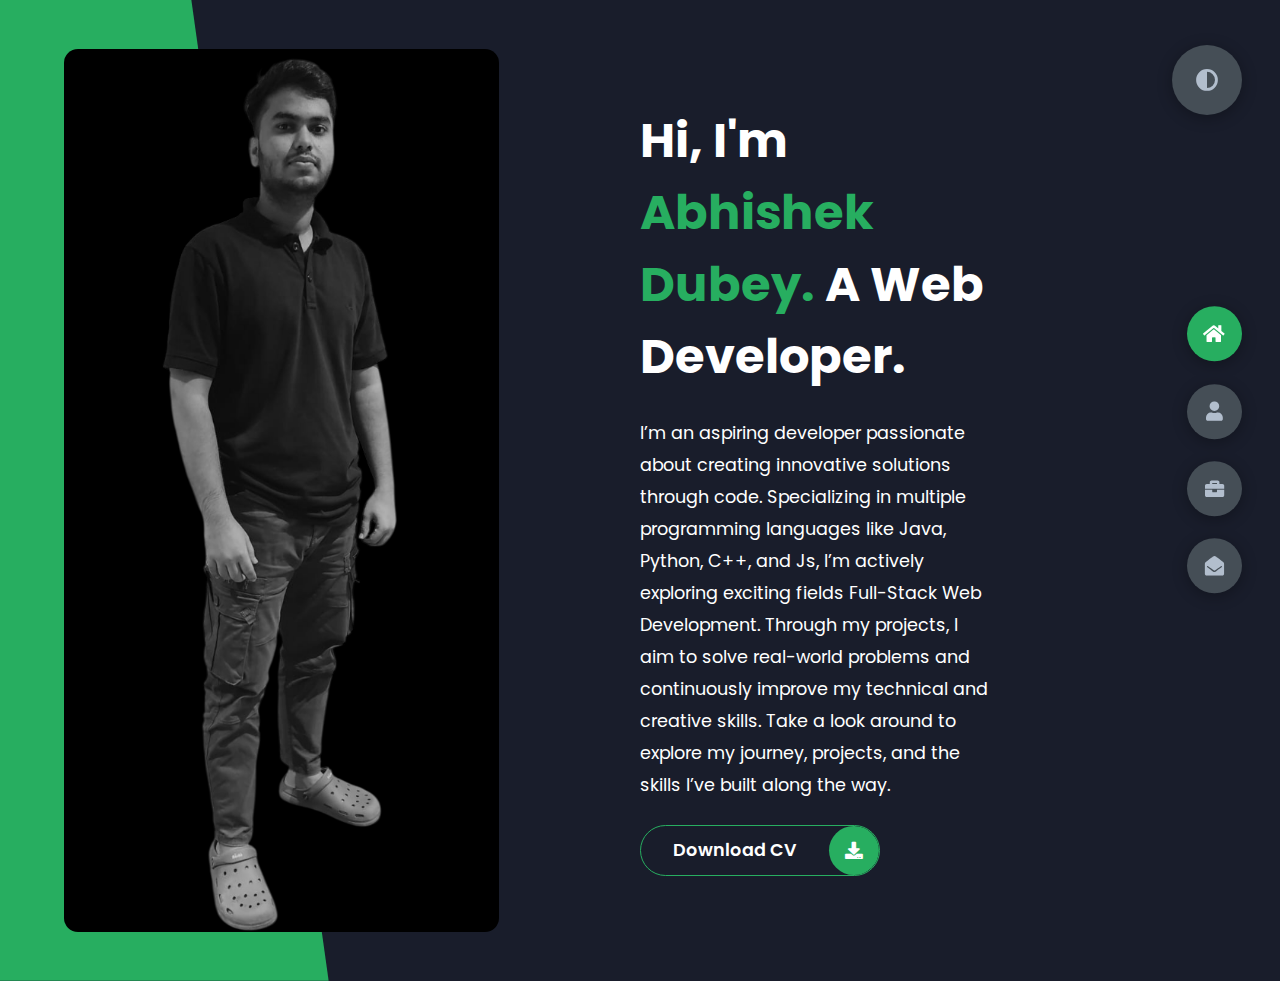
<file: index.html>
<!DOCTYPE html>
<html lang="en">
<head>
    <meta charset="UTF-8">
    <meta http-equiv="X-UA-Compatible" content="IE=edge">
    <meta name="viewport" content="width=device-width, initial-scale=1.0">
    <title>Portfolio</title>
    <link rel="stylesheet" href="./style.css">
    <link rel="preconnect" href="https://fonts.googleapis.com">
    <link rel="preconnect" href="https://fonts.gstatic.com" crossorigin>
    <link rel="stylesheet" href="https://cdnjs.cloudflare.com/ajax/libs/font-awesome/5.15.4/css/all.min.css" integrity="sha512-1ycn6IcaQQ40/MKBW2W4Rhis/DbILU74C1vSrLJxCq57o941Ym01SwNsOMqvEBFlcgUa6xLiPY/NS5R+E6ztJQ==" crossorigin="anonymous" referrerpolicy="no-referrer" />
    <link href="https://fonts.googleapis.com/css2?family=Poppins:wght@400;500;600;700;800&display=swap" rel="stylesheet">
</head>
<body class="main-content">
    <header class="container header active" id="home">
        <div class="header-content">
            <div class="left-header">
                <div class="h-shape"></div>
                <div class="image">
                    <!-- <img src="./my-image.png" alt=""> -->
                    <img src="./myimage-Photoroom.png" alt="">
                </div>
            </div>
            <div class="right-header">
                <h1 class="name">
                    Hi, I'm <span>Abhishek Dubey.</span>
                    A Web Developer.
                </h1>
                <p>
                    I’m an aspiring developer passionate about creating innovative solutions through code.
                    Specializing in multiple programming languages like Java, Python, C++, and Js, I’m actively exploring exciting fields Full-Stack Web Development. Through my projects, I aim to solve real-world problems and continuously improve my technical and creative skills. Take a look around to explore my journey, projects, and the skills I’ve built along the way.
                </p>
                <div class="btn-con">
                    <a href="" class="main-btn">
                        <span class="btn-text">Download CV</span>
                        <span class="btn-icon"><i class="fas fa-download"></i></span>
                    </a>
                </div>
            </div>
        </div>
    </header>
    <main>
        <section class="container about" id="about">
            <div class="main-title">
                <h2>About <span>me</span><span class="bg-text">my stats</span></h2>
            </div>
            <div class="about-container">
                <div class="left-about">
                    <h4>Information About me</h4>
                    <p>
                        Hi! I’m a final-year Computer Science student with a passion for coding and building creative solutions. I’m currently focused on sharpening my skills in full-stack web development and working on projects that solve real-world problems. I enjoy working with programming languages like Java, Python, C++, and PHP and love learning new tools to expand my knowledge. Coding gives me the chance to turn ideas into reality, and that’s what excites me the most. Outside of coding, I spend my time exploring tech trends, working on personal projects, and brainstorming new ideas.
                    </p>
                    <div class="btn-con">
                        <a href="#" class="main-btn">
                            <span class="btn-text">Download CV</span>
                            <span class="btn-icon"><i class="fas fa-download"></i></span>
                        </a>
                    </div>
                </div>
               
            </div>
            <div class="about-stats">
                <h4 class="stat-title">My Skills</h4>
                <div class="progress-bars">
                    <div class="progress-bar">
                        <p class="prog-title">html</p>
                        <div class="progress-con">
                            <p class="prog-text">90%</p>
                            <div class="progress">
                                <span class="html"></span>
                            </div>
                        </div>
                    </div>
                    <div class="progress-bar">
                        <p class="prog-title">css</p>
                        <div class="progress-con">
                            <p class="prog-text">85%</p>
                            <div class="progress">
                                <span class="css"></span>
                            </div>
                        </div>
                    </div>
                    <div class="progress-bar">
                        <p class="prog-title">javascript</p>
                        <div class="progress-con">
                            <p class="prog-text">60%</p>
                            <div class="progress">
                                <span class="js"></span>
                            </div>
                        </div>
                    </div>
                    <div class="progress-bar">
                        <p class="prog-title">java</p>
                        <div class="progress-con">
                            <p class="prog-text">70%</p>
                            <div class="progress">
                                <span class="react"></span>
                            </div>
                        </div>
                    </div>
                    <div class="progress-bar">
                        <p class="prog-title">python</p>
                        <div class="progress-con">
                            <p class="prog-text">70%</p>
                            <div class="progress">
                                <span class="node"></span>
                            </div>
                        </div>
                    </div>
                    <div class="progress-bar">
                        <p class="prog-title">MySql</p>
                        <div class="progress-con">
                            <p class="prog-text">85%</p>
                            <div class="progress">
                                <span class="python"></span>
                            </div>
                        </div>
                    </div>
                </div>
            </div>
            
            
        </section>
        <!-- <section class="container" id="portfolio">
            <div class="main-title">
                <h2>My <span>Portfolio</span><span class="bg-text">My Work</span></h2>
            </div>
            <p class="port-text">
                Here’s some of the work I’ve done using different programming languages.
            </p>
            <div class="portfolios">
                <div class="portfolio-item">
                    <div class="image">
                        <img src="./p.jpg" alt="">
                    </div>
                    <div class="hover-items">
                        <h3>Project Source</h3>
                        <div class="icons">
                            <a href="https://github.com/abhisheksunildubey?tab=repositories" class="icon">
                                <i class="fab fa-github"></i>
                            </a>
                        </div>
                    </div>
                    <div class=project-txt>
                        <h3 class="header">Student exam performance prediction</h3>
                        <p>This project predicts students' exam performance using factors like gender, parental education, test preparation, and scores. Built with machine learning in Python, it identifies patterns to help educators provide targeted support. It demonstrates your skills in data analysis and predictive modeling.</p>
    
                    </div >
                </div>
        
                
            </div>
            <div class="portfolios">
                <div class="portfolio-item">
                    <div class="image">
                        <img src="./p.jpg" alt="">
                    </div>
                    <div class="hover-items">
                        <h3>Project Source</h3>
                        <div class="icons">
                            <a href="https://github.com/abhisheksunildubey?tab=repositories" class="icon">
                                <i class="fab fa-github"></i>
                            </a>
                        </div>
                    </div>
                    <div class=project-txt>
                        <h3 class="header">Student exam performance prediction</h3>
                        <p>This project predicts students' exam performance using factors like gender, parental education, test preparation, and scores. Built with machine learning in Python, it identifies patterns to help educators provide targeted support. It demonstrates your skills in data analysis and predictive modeling.</p>
    
                    </div >
                </div>
        
                
            </div>
        </section> -->

        <section class="container" id="portfolio">
            <div class="main-title">
                <h2>My <span>Portfolio</span><span class="bg-text">My Work</span></h2>
            </div>
            <p class="port-text">
                Here’s some of the work I’ve done using different programming languages.
            </p>
            <div class="portfolios">
                <!-- Portfolio Item 1 -->
                <div class="portfolio-item">
                    <div class="image">
                        <img src="./p.jpg" alt="Project Image">
                    </div>
                    <div class="project-txt">
                        <h3 class="header">Student Exam Performance Prediction</h3>
                        <p>
                            This project predicts students' exam performance using factors like gender, parental education, test preparation, and scores. Built with machine learning in Python, it identifies patterns to help educators provide targeted support. It demonstrates your skills in data analysis and predictive modeling.
                        </p>
                    </div>
                </div>
                <!-- Portfolio Item 2 -->
               
        </section>
        

        
        <section class="container contact" id="contact">
            <div class="contact-container">
                <div class="main-title">
                    <h2>Contact <span>Me</span><span class="bg-text">Contact</span></h2>
                </div>
                <div class="contact-content-con">
                    <div class="left-contact">
                        <h4>Contact me here</h4>
                        <p>
                            Feel free to reach out 😊 I’m happy to connect!
                        </p>
                        <div class="contact-info">
                            <div class="contact-item">
                                <div class="icon">
                                    <i class="fas fa-map-marker-alt"></i>
                                    <span>Location</span>
                                </div>
                                <p>
                                    : Mumbai, India
                                </p>
                            </div>
                            <div class="contact-item">
                                <div class="icon">
                                    <i class="fas fa-envelope"></i>
                                    <span>Email</span>
                                </div>
                                <p>
                                    <span>: abhishekdubey6943@gmail.com</span>
                                </p>
                            </div>
                            
                            <div class="contact-item">
                                <div class="icon">
                                    <i class="fas fa-globe-africa"></i>
                                    <span>Languages</span>
                                </div>
                                <p>
                                    <span>: English, Hindi</span>
                                </p>
                            </div>
                        </div>
                        <div class="contact-icons">
                            <div class="contact-icon">
                                <a href="https://x.com/geek_abhishekd" target="_blank">
                                    <i class="fab fa-twitter"></i>
                                </a>
                                <a href="https://github.com/abhisheksunildubey?tab=repositories" target="_blank">
                                    <i class="fab fa-github"></i>
                                </a>
                                <a href="https://www.linkedin.com/in/abhishek-dubey-a48b01250/" target="_blank">
                                    <i class="fab fa-linkedin"></i>
                                </a>
                            </div>
                        </div>
                    </div>
                    <div class="right-contact">
                        <form action="" class="contact-form">
                            <div class="input-control i-c-2">
                                <input type="text" required placeholder="YOUR NAME">
                                <input type="email" required placeholder="YOUR EMAIL">
                            </div>
                            <div class="input-control">
                                <input type="text" required placeholder="ENTER SUBJECT">
                            </div>
                            <div class="input-control">
                                <textarea name="" id="" cols="15" rows="8" placeholder="Message Here..."></textarea>
                            </div>
                            <div class="submit-btn">
                                <a href="#" class="main-btn">
                                    <span class="btn-text">Download CV</span>
                                    <span class="btn-icon"><i class="fas fa-download"></i></span>
                                </a>
                            </div>
                        </form>
                    </div>
                </div>
            </div>
        </section>
    </main>

    <div class="controls">
        <div class="control active-btn" data-id="home" >
            <i class="fas fa-home"></i>
        </div>
        <div class="control" data-id="about">
            <i class="fas fa-user"></i>
        </div>
        <div class="control" data-id="portfolio">
            <i class="fas fa-briefcase"></i>
        </div>
        <div class="control" data-id="contact">
            <i class="fas fa-envelope-open"></i>
        </div>
    </div>
    <div class="theme-btn">
        <i class="fas fa-adjust"></i>
    </div>
    <script src="app.js"></script>
</body>
</html>
</file>
<file: style.css>
* {
    margin: 0;
    padding: 0;
    box-sizing: border-box;
    list-style: none;
  }
  
  :root {
    --color-primary: #191d2b;
    --color-secondary: #27AE60;
    --color-white: #FFFFFF;
    --color-black: #000;
    --color-grey0: #f8f8f8;
    --color-grey-1: #dbe1e8;
    --color-grey-2: #b2becd;
    --color-grey-3: #6c7983;
    --color-grey-4: #454e56;
    --color-grey-5: #2a2e35;
    --color-grey-6: #12181b;
    --br-sm-2: 14px;
    --box-shadow-1: 0 3px 15px rgba(0,0,0,.3);
  }
  
  .light-mode {
    --color-primary: #FFFFFF;
    --color-secondary: #F56692;
    --color-white: #454e56;
    --color-black: #000;
    --color-grey0: #f8f8f8;
    --color-grey-1: #6c7983;
    --color-grey-2: #6c7983;
    --color-grey-3: #6c7983;
    --color-grey-4: #454e56;
    --color-grey-5: #f8f8f8;
    --color-grey-6: #12181b;
  }
  
  body {
    background-color: var(--color-primary);
    font-family: "Poppins", sans-serif;
    font-size: 1.1rem;
    color: var(--color-white);
    transition: all 0.4s ease-in-out;
  }
  
  a {
    display: inline-block;
    text-decoration: none;
    color: inherit;
    font-family: inherit;
  }
  
  header {
    min-height: 100vh;
    color: var(--color-white);
    overflow: hidden;
    padding: 0 !important;
  }
  
  section {
    min-height: 100vh;
    width: 100%;
    position: absolute;
    left: 0;
    top: 0;
    padding: 3rem 18rem;
  }
  
  .container {
    display: none;
    transform: translateY(-100%) scale(0);
    transition: all 0.4s ease-in-out;
    background-color: var(--color-primary);
  }
  
  .active {
    display: block;
    animation: appear 1s ease-in-out;
    transform: translateY(0) scaleY(1);
  }
  @keyframes appear {
    0% {
      transform: translateY(-100%) scaleY(0);
    }
    100% {
      transform: translateY(0) scaleY(1);
    }
  }
  
  .controls {
    position: fixed;
    z-index: 10;
    top: 50%;
    right: 3%;
    display: flex;
    flex-direction: column;
    align-items: center;
    justify-content: center;
    transform: translateY(-50%);
  }
  .controls .control {
    padding: 1rem;
    cursor: pointer;
    background-color: var(--color-grey-4);
    width: 55px;
    height: 55px;
    border-radius: 50%;
    display: flex;
    justify-content: center;
    align-items: center;
    margin: 0.7rem 0;
    box-shadow: var(--box-shadow-1);
  }
  .controls .control i {
    font-size: 1.2rem;
    color: var(--color-grey-2);
    pointer-events: auto;
  }
  .controls .active-btn {
    background-color: var(--color-secondary);
    transition: all 0.4s ease-in-out;
  }
  .controls .active-btn i {
    color: var(--color-white);
  }
  
  .theme-btn {
    top: 5%;
    right: 3%;
    width: 70px;
    height: 70px;
    border-radius: 50%;
    background-color: var(--color-grey-4);
    cursor: pointer;
    position: fixed;
    display: flex;
    justify-content: center;
    align-items: center;
    box-shadow: 0 3px 15px rgba(0, 0, 0, 0.3);
    transition: all 0.1s ease-in-out;
  }
  .theme-btn:active {
    transform: translateY(-3px);
  }
  .theme-btn i {
    font-size: 1.4rem;
    color: var(--color-grey-2);
    pointer-events: none;
  }
  
  /*Header-content*/
  .header-content {
    display: grid;
    grid-template-columns: repeat(2, 1fr);
    min-height: 100vh;
  }
  .header-content .left-header {
    display: flex;
    align-items: center;
    position: relative;
  }
  .header-content .left-header .h-shape {
    transition: all 0.4s ease-in-out;
    width: 65%;
    height: 100%;
    background-color: var(--color-secondary);
    position: absolute;
    left: 0;
    top: 0;
    z-index: -1;
    clip-path: polygon(0 0, 46% 0, 79% 100%, 0% 100%);
  }
  .header-content .left-header .image {
    border-radius: var(--br-sm-2);
    height: 90%;
    width: 68%;
    margin-left: 4rem;
    background-color: var(--color-black);
    transition: all 0.4s ease-in-out;
  }
  .header-content .left-header .image img {
    width: 100%;
    height: 100%;
    object-fit: cover;
    transition: all 0.4s ease-in-out;
    filter: grayscale(100%);
  }
  .header-content .left-header .image img:hover {
    filter: grayscale(0);
  }
  .header-content .right-header {
    display: flex;
    flex-direction: column;
    justify-content: center;
    padding-right: 18rem;
  }
  .header-content .right-header .name {
    font-size: 3rem;
  }
  .header-content .right-header .name span {
    color: var(--color-secondary);
  }
  .header-content .right-header p {
    margin: 1.5rem 0;
    line-height: 2rem;
  }
  
  /*About*/
  .about-container {
    display: grid;
    padding-top: 3.5rem;
    padding-bottom: 5rem;
  }
  
  .about-container .left-about {
    padding-left: 5rem;
  }
  .about-container .left-about p {
    line-height: 2rem;
    padding: 1rem;
    color: var(--color-grey-1);
  }
  .about-container .left-about h4 {
    display: flex;
    justify-content: center;
    font-size: 2rem;
    text-transform: uppercase;
  }
  
  .about-stats {
    padding-bottom: 4rem;
  }
  .about-stats .progress-bars {
    display: grid;
    grid-template-columns: repeat(2, 1fr);
    grid-gap: 2rem;
  }
  .about-stats .progress-bars .progress-bar {
    display: flex;
    flex-direction: column;
  }
  .about-stats .progress-bars .progress-bar .prog-title {
    text-transform: uppercase;
    font-weight: 500;
  }
  .about-stats .progress-bars .progress-bar .progress-con {
    display: flex;
    align-items: center;
  }
  .about-stats .progress-bars .progress-bar .progress-con .prog-text {
    color: var(--color-grey-2);
  }
  .about-stats .progress-bars .progress-bar .progress-con .progress {
    width: 100%;
    height: 0.45rem;
    background-color: var(--color-grey-4);
    margin-left: 1rem;
    position: relative;
  }
  .about-stats .progress-bars .progress-bar .progress-con .progress span {
    position: absolute;
    top: 0;
    left: 0;
    height: 100%;
    background-color: var(--color-secondary);
    transition: all 0.4s ease-in-out;
    width: 60%;
  }
  .about-stats .progress-bars .progress-bar .progress-con .progress .html {
    width: 80%;
  }
  .about-stats .progress-bars .progress-bar .progress-con .progress .css {
    width: 95%;
  }
  .about-stats .progress-bars .progress-bar .progress-con .progress .js {
    width: 75%;
  }
  .about-stats .progress-bars .progress-bar .progress-con .progress .react {
    width: 60%;
  }
  .about-stats .progress-bars .progress-bar .progress-con .progress .node {
    width: 87%;
  }
  .about-stats .progress-bars .progress-bar .progress-con .progress .python {
    width: 70%;
  }
  
  .stat-title {
    text-transform: uppercase;
    font-size: 1.4rem;
    text-align: center;
    padding: 3.5rem 0;
    position: relative;
  }
  .stat-title::before {
    content: "";
    position: absolute;
    left: 50%;
    top: 0;
    width: 40%;
    height: 1px;
    background-color: var(--color-grey-5);
    transform: translateX(-50%);
  }
  .port-text {
    padding: 2rem 0;
    text-align: center;
    font-size: 1.5rem;
    font-weight: 600;
  }
  
.portfolios {
  display: grid;
  grid-template-columns: repeat(auto-fit, minmax(250px, 1fr));
  grid-gap: 2rem;
  margin-top: 3rem;
  grid-template-columns: repeat(2, 1fr);
  flex-direction: column;
  flex-wrap: wrap;
}
.portfolios .project-txt {
  display: flex;
  flex-direction: column;
  height: auto;
  justify-content: center;
  text-align: center;
  width: 100%;
}
.portfolios .portfolio-item {
  background-color: white;
  border-radius: 1.7rem;
  box-shadow: 0 0 10px rgba(0,0,0,.1);
  display: flex;
  flex-direction: column;
  align-items: center;
}
.portfolios .project-txt p {
  color: #767676;
  font-size: 1.1rem;
  font-weight: 500;
  text-align: center;
  text-transform: none;
}
.portfolios .project-txt h3 {
  align-items: center;
  color: var(--color-secondary);
  font-size: 1.7rem;
  gap: .2rem;
  justify-content: center;
  margin-bottom: 2rem;
  position: relative;
  text-transform: none;
}
.portfolios .image img {
  height: auto;
  width: 100%;
}
.portfolios .image {
  background-color: white;
  border-radius: 1.7rem;
  box-shadow: 0 0 10px rgba(0,0,0,.2);
  height: auto;
  overflow: hidden;
  width: 100%;
}
.portfolios .portfolio-item {
  position: relative;
  border-radius: 15px;
}
.portfolios .portfolio-item img {
  width: 100%;
  height: auto;
  object-fit: cover;
  border-radius: 15px;
}
  /* .portfolios .portfolio-item .hover-items {
    width: 100%;
    height: 100%;
    background-color: var(--color-secondary);
    position: absolute;
    left: 0;
    top: 0;
    border-radius: 15px;
    display: flex;
    justify-content: center;
    align-items: center;
    flex-direction: column;
    opacity: 0;
    transform: scale(0);
    transition: all 0.4s ease-in-out;
  }
  .portfolios .portfolio-item .hover-items h3 {
    font-size: 1.5rem;
    color: var(--color-white);
    margin-bottom: 1.5rem;
  }
  .portfolios .portfolio-item .hover-items .icons {
    display: flex;
    justify-content: center;
    align-items: center;
  }
  .portfolios .portfolio-item .hover-items .icons .icon {
    background-color: var(--color-primary);
    border-radius: 50%;
    width: 50px;
    height: 50px;
    display: flex;
    align-items: center;
    justify-content: center;
    margin: 0 1rem;
    cursor: pointer;
    transition: all 0.4s ease-in-out;
  }
  .portfolios .portfolio-item .hover-items .icons .icon i {
    font-size: 1.5rem;
    color: var(--color-white);
    margin: 0 1rem;
  }
  .portfolios .portfolio-item .hover-items .icons .icon:hover {
    background-color: var(--color-white);
  }
  .portfolios .portfolio-item .hover-items .icons .icon:hover i {
    color: var(--color-primary);
  }
  
  .portfolio-item:hover .hover-items {
    opacity: 1;
    transform: scale(1);
  } */




  .portfolios .portfolio-item .hover-items {
    width: 100%;
    height: 100%;
    background-color: var(--color-secondary);
    position: absolute;
    left: 0;
    top: 0;
    border-radius: 15px;
    display: flex;

    justify-content: center;
    align-items: center;
    flex-direction: column;
    opacity: 0;
    transform: scale(0);
    transition: all 0.4s ease-in-out;
    pointer-events: none;
    }
    .portfolios .portfolio-item .hover-items header {
      font-size: 1.5rem;
      color: var(--color-white);
      margin-bottom: 1.5rem;
      pointer-events: none;
    }
 
  .portfolios .portfolio-item .hover-items .icons {
    display: flex;
    justify-content: center;
    align-items: center;
  }
  .portfolios .portfolio-item .hover-items .icons .icon {
    background-color: var(--color-primary);
    border-radius: 50%;
    width: 50px;
    height: 50px;
    display: flex;
    align-items: center;
    justify-content: center;
    margin: 0 1rem;
    cursor: pointer;
    transition: all 0.4s ease-in-out;
  }
  .portfolios .portfolio-item .hover-items .icons .icon i {
    pointer-events: none;
    font-size: 1.5rem;
    color: var(--color-white);
    margin: 0 1rem;

  }
  .portfolios .portfolio-item .hover-items .icons .icon:hover {
    background-color: var(--color-white);
  }
  .portfolios .portfolio-item .hover-items .icons .icon:hover i {
    color: var(--color-primary);
  }
  .portfolio-item:hover .hover-items {
    opacity: 1;
    transform: scale(1);
  }
  
  .blogs {
    display: grid;
    grid-template-columns: repeat(3, 1fr);
    grid-gap: 2rem;
    margin-top: 3rem;
  }
  .blogs .blog {
    position: relative;
    background-color: var(--color-grey-5);
    border-radius: 5px;
    box-shadow: 1px 1px 20px rgba(0, 0, 0, 0.1);
    transition: all 0.4s ease-in-out;
  }
  .blogs .blog:hover {
    box-shadow: 1px 1px 20px rgba(0, 0, 0, 0.3);
    transform: translateY(-5px);
    transition: all 0.4s ease-in-out;
  }
  .blogs .blog:hover img {
    filter: grayscale(0);
    transform: scale(1.1);
    box-shadow: 0px 4px 15px rgba(0, 0, 0, 0.8);
  }
  .blogs .blog img {
    width: 100%;
    height: 300px;
    object-fit: cover;
    border-top-left-radius: 5px;
    border-top-right-radius: 5px;
    filter: grayscale(100%);
    transition: all 0.4s ease-in-out;
  }
  .blogs .blog .blog-text {
    margin-top: -7px;
    padding: 1.1rem;
    border-top: 8px solid var(--color-secondary);
  }
  .blogs .blog .blog-text h4 {
    font-size: 1.5rem;
    margin-bottom: 0.7rem;
    transition: all 0.4s ease-in-out;
    cursor: pointer;
  }
  .blogs .blog .blog-text h4:hover {
    color: var(--color-secondary);
  }
  .blogs .blog .blog-text p {
    color: var(--color-grey-2);
    line-height: 2rem;
    padding-bottom: 1rem;
  }
  
  .contact-content-con {
    display: flex;
    padding-top: 3.5rem;
  }
  .contact-content-con .left-contact {
    flex: 2;
  }
  .contact-content-con .left-contact h4 {
    margin-top: 1rem;
    font-size: 2rem;
    text-transform: uppercase;
  }
  .contact-content-con .left-contact p {
    margin: 1rem 0;
    line-height: 2rem;
  }
  .contact-content-con .left-contact .contact-info .contact-item {
    display: flex;
    align-items: center;
    justify-content: space-between;
  }
  .contact-content-con .left-contact .contact-info .contact-item p {
    margin: 0.3rem 0 !important;
    padding: 0 !important;
  }
  .contact-content-con .left-contact .contact-info .contact-item .icon {
    display: grid;
    grid-template-columns: 40px 1fr;
  }
  .contact-content-con .left-contact .contact-info .contact-item .icon i {
    display: flex;
    align-items: center;
    font-size: 1.3rem;
  }
  .contact-content-con .left-contact .contact-icon {
    display: flex;
    margin-top: 2rem;
  }
  .contact-content-con .left-contact .contact-icon a {
    display: flex;
    align-items: center;
    color: var(--color-white);
    background-color: var(--color-grey-5);
    cursor: pointer;
    justify-content: center;
    width: 50px;
    height: 50px;
    border-radius: 50%;
    margin: 0 0.4rem;
    transition: all 0.4s ease-in-out;
  }
  .contact-content-con .left-contact .contact-icon a:hover {
    background-color: var(--color-secondary);
  }
  .contact-content-con .left-contact .contact-icon a:hover i {
    color: var(--color-primary);
  }
  .contact-content-con .left-contact .contact-icon a i {
    display: flex;
    align-items: center;
    justify-content: center;
    font-size: 1.3rem;
  }
  .contact-content-con .right-contact {
    flex: 3;
    margin-left: 3rem;
  }
  .contact-content-con .right-contact .input-control {
    margin: 1.5rem 0;
  }
  .contact-content-con .right-contact .input-control input, .contact-content-con .right-contact .input-control textarea {
    border-radius: 30px;
    font-weight: inherit;
    font-size: inherit;
    font-family: inherit;
    padding: 0.8rem 1.1rem;
    outline: none;
    border: none;
    background-color: var(--color-grey-5);
    width: 100%;
    color: var(--color-white);
    resize: none;
  }
  .contact-content-con .right-contact .i-c-2 {
    display: flex;
  }
  .contact-content-con .right-contact .i-c-2 :last-child {
    margin-left: 1.5rem;
  }
  .contact-content-con .right-contact .submit-btn {
    display: flex;
    justify-content: flex-start;
  }
  
  /*Independed components*/
  .btn-con {
    display: flex;
    align-self: flex-start;
  }
  
  .main-btn {
    border-radius: 30px;
    color: inherit;
    font-weight: 600;
    position: relative;
    border: 1px solid var(--color-secondary);
    display: flex;
    align-self: flex-start;
    align-items: center;
    overflow: hidden;
  }
  .main-btn .btn-text {
    padding: 0 2rem;
  }
  .main-btn .btn-icon {
    background-color: var(--color-secondary);
    display: flex;
    align-items: center;
    justify-content: center;
    border-radius: 50%;
    padding: 1rem;
  }
  .main-btn::before {
    content: "";
    position: absolute;
    top: 0;
    right: 0;
    transform: translateX(100%);
    transition: all 0.4s ease-out;
    z-index: -1;
  }
  .main-btn:hover {
    transition: all 0.4s ease-out;
  }
  .main-btn:hover::before {
    width: 100%;
    height: 100%;
    background-color: var(--color-secondary);
    transform: translateX(0);
    transition: all 0.4s ease-out;
  }
  
  .main-title {
    text-align: center;
  }
  .main-title h2 {
    position: relative;
    text-transform: uppercase;
    font-size: 4rem;
    font-weight: 700;
  }
  .main-title h2 span {
    color: var(--color-secondary);
  }
  .main-title h2 .bg-text {
    position: absolute;
    top: 50%;
    left: 50%;
    color: var(--color-grey-5);
    transition: all 0.4s ease-in-out;
    z-index: -1;
    transform: translate(-50%, -50%);
    font-weight: 800;
    font-size: 6.3rem;
  }
  
  .about-container .left-about p {
    padding-left: 0;
  }
  
  @media screen and (max-width: 600px) {
    header {
      padding: 0 !important;
    }
  
    .theme-btn {
      width: 50px;
      height: 50px;
    }
  
    .header-content {
      grid-template-columns: repeat(1, 1fr);
      padding-bottom: 6rem;
    }
  
    .left-header .h-shape {
      display: none;
    }
  
    .right-header {
      grid-row: 1;
      padding-right: 0rem !important;
      width: 90%;
      margin: 0 auto;
    }
    .right-header .name {
      font-size: 2.5rem !important;
      text-align: center;
      padding-top: 3rem;
    }
  
    .header-content .left-header .image {
      margin: 0 auto;
      width: 90%;
    }
  
    .controls {
      top: auto;
      bottom: 0;
      flex-direction: row;
      justify-content: center;
      left: 50%;
      transform: translateX(-50%);
      width: 100%;
      background-color: var(--color-grey-5);
    }
    .controls .control {
      margin: 1rem 0.3rem;
    }
  
    .about-container {
      grid-template-columns: repeat(1, 1fr);
    }
    
    .about-container .left-about {
      padding-right: 0;
    }
    .about-container .left-about p {
      padding-left: 0;
    }
  
    
  
    .container {
      padding: 2rem 2.5rem !important;
    }
  
    .about-stats .progress-bars {
      grid-template-columns: repeat(1, 1fr);
    }
  
    .portfolios {
      grid-template-columns: repeat(1, 1fr);
      padding-bottom: 6rem;
      margin-top: 1rem;
    }
  
    .blogs {
      grid-template-columns: repeat(1, 1fr);
      padding-bottom: 6rem;
    }
  
    .contact-content-con {
      flex-direction: column;
    }
    .contact-content-con .right-contact {
      margin-left: 0;
      margin-top: 2.5rem;
    }
  
    .contact-content-con .right-contact .i-c-2 {
      flex-direction: column;
    }
  
    .contact-content-con .right-contact .i-c-2 :last-child {
      margin-left: 0;
      margin-top: 1.5rem;
    }
  
    .contact-content-con .right-contact {
      margin-bottom: 6rem;
    }
  
    .contact-item {
      flex-direction: column;
      margin: 1rem 0;
    }
    .contact-item p {
      font-size: 15px;
      color: var(--color-grey-2);
    }
    .contact-item span {
      font-size: 15px;
    }
    .contact-item .icon {
      grid-template-columns: 25px 1fr;
    }
  
    .main-title h2 {
      font-size: 2rem;
    }
    .main-title h2 span {
      font-size: 2.3rem;
    }
    .main-title h2 .bg-text {
      font-size: 2.3rem;
    }
  }
  @media screen and (max-width: 1432px) {
    .container {
      padding: 7rem 11rem;
    }
  
    .contact-content-con {
      flex-direction: column;
    }
    .contact-content-con .right-contact {
      margin-left: 0;
      margin-top: 2.5rem;
    }
  
    .contact-content-con .right-contact .i-c-2 {
      flex-direction: column;
    }
  
    .contact-content-con .right-contact .i-c-2 :last-child {
      margin-left: 0;
      margin-top: 1.5rem;
    }
  
    .contact-content-con .right-contact {
      margin-bottom: 6rem;
    }
  
    .main-title h2 .bg-text {
      font-size: 5.5rem;
    }
  }
  @media screen and (max-width: 1250px) {
    .blogs {
      grid-template-columns: repeat(2, 1fr);
      margin-top: 6rem;
    }
  
    .portfolios {
      grid-template-columns: repeat(2, 1fr);
    }
  
    .header-content .right-header {
      padding-right: 9rem;
    }
  }
  @media screen and (max-width: 660px) {
    .blogs {
      grid-template-columns: repeat(1, 1fr);
    }
  
    .portfolios {
      grid-template-columns: repeat(1, 1fr);
    }
  }
  @media screen and (max-width: 1070px) {
    .about-container {
      grid-template-columns: repeat(1, 1fr);
    }
    
    .main-title h2 {
      font-size: 4rem;
    }
    .main-title h2 span {
      font-size: 4rem;
    }
    .main-title h2 .bg-text {
      font-size: 4.5rem;
    }
  }
  @media screen and (max-width: 970px) {
    .container {
      padding: 7rem 6rem;
    }
  
    .about-container .left-about {
      padding-right: 0rem;
    }
  
    .header-content {
      grid-template-columns: repeat(1, 1fr);
      padding-bottom: 6rem;
    }
  
    .left-header .h-shape {
      display: none;
    }
    .left-header .image {
      width: 90% !important;
      margin: 0 auto !important;
    }
  
    .right-header {
      grid-row: 1;
      padding-right: 0rem !important;
      width: 90%;
      margin: 0 auto;
    }
    .right-header .name {
      font-size: 2.5rem !important;
      text-align: center;
      padding-top: 3rem;
    }
  }
  @media screen and (max-width: 700px) {
    .container {
      padding: 7rem 3rem;
    }
  .portfolios {
    display: grid;
    grid-template-columns: repeat(auto-fit, minmax(250px, 1fr));
    grid-gap: 2rem;
    padding-bottom: 6rem;
    margin-top: 1rem;
  }
  .portfolios .portfolio-item {
    margin-bottom: 2rem;
  
    grid-template-columns: repeat(1, 1fr);
    padding-bottom: 6rem;
    margin-top: 1rem;
  }
  .portfolios .portfolio-item {
    margin-bottom: 2rem;
  }
    .about-stats .progress-bars {
      grid-template-columns: repeat(1, 1fr);
    }
  
  
    .main-title h2 {
      font-size: 3rem;
    }
    .main-title h2 span {
      font-size: 3rem;
    }
    .main-title h2 .bg-text {
      font-size: 4rem;
    }
  }
  
  
  

  

  

/* Portfolio Section Styles */
.portfolios {
  display: grid;
  grid-template-columns: repeat(auto-fit, minmax(300px, 1fr));
  gap: 2rem; 
  margin-top: 3rem;
}

.portfolio-item {
  display: flex;
  align-items: center;
  gap: 1rem; 
}

.portfolio-item .image {
  flex: 1; 
  text-align: center;
}

.portfolio-item .image img {
  width: 100%;
  max-width: 300px;
  height: auto;
  border-radius: 10px;
  box-shadow: 0 4px 8px rgba(0, 0, 0, 0.1);
}

.portfolio-item .project-txt {
  flex: 1; 
  text-align: left;
}

.project-txt h3 {
  font-size: 1.5rem;
  color: #333;
  margin-bottom: 1rem;
}

.project-txt p {
  font-size: 1rem;
  color: #555;
  line-height: 1.5;
}


@media (max-width: 768px) {
  .portfolio-item {
      flex-direction: column; 
      text-align: center;
  }

  .portfolio-item .project-txt {
      text-align: center;
  }
}
</file>
